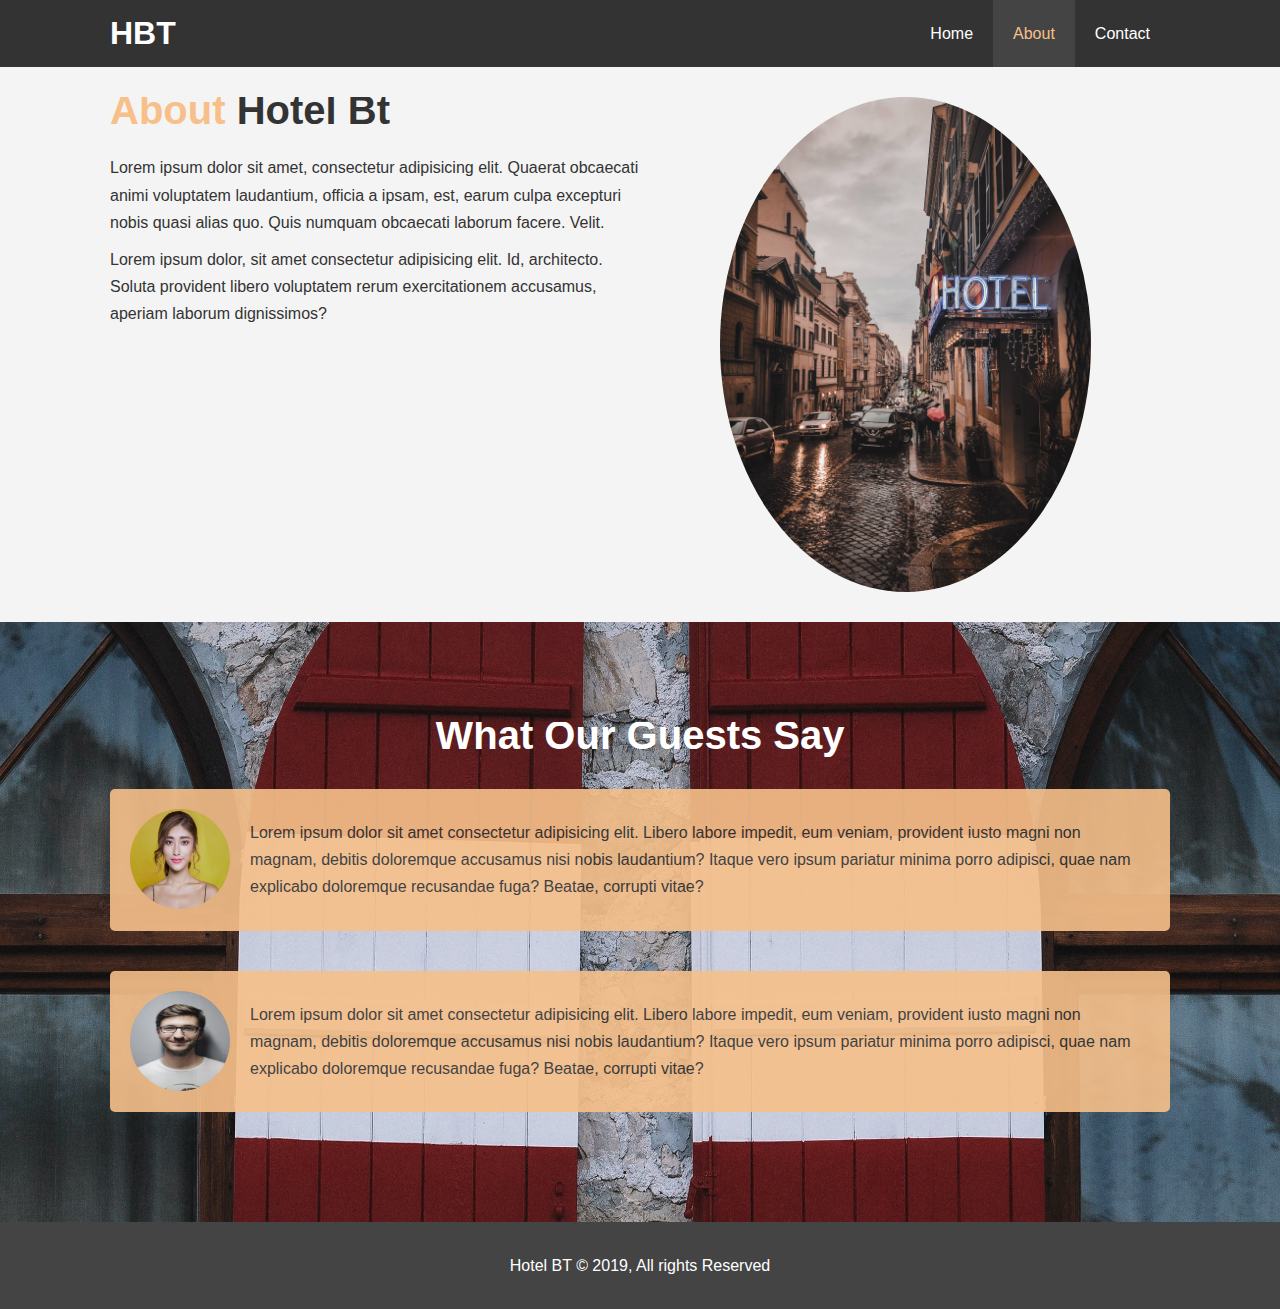
<file: about.html>
<!DOCTYPE html>
<html lang="en">
  <head>
    <meta charset="UTF-8" />
    <meta http-equiv="X-UA-Compatible" content="IE=edge" />
    <meta name="viewport" content="width=device-width, initial-scale=1.0" />
    <meta
      name="description"
      content="Welcome to the most extraordinary hotel in Boston Mas."
    />
    <meta name="keywords" content="hotel, boston hotel, new england hotel" />
    <link rel="stylesheet" href="css/style.css" />
    <title>Hotel BT | About</title>
  </head>
  <body>
    <header>
      <nav id="navbar">
        <div class="container">
          <h1 class="logo"><a href="index.html">HBT</a></h1>
          <ul>
            <li><a  href="index.html">Home</a></li>
            <li><a class="current" href="about.html">About</a></li>
            <li><a href="contact.html">Contact</a></li>
          </ul>
        </div>
      </nav>

      <header>

    <!--  -->
    <section id="about-info" class="bg-light py-3">
        <div class="container">
            <div class="info-left">
                <h1 class="l-heading"><span class="text-primary">About</span> Hotel Bt</h1>
                <p>Lorem ipsum dolor sit amet, consectetur adipisicing elit. Quaerat obcaecati animi voluptatem laudantium, officia a ipsam, est, earum culpa excepturi nobis quasi alias quo. Quis numquam obcaecati laborum facere. Velit.</p>
                <p>Lorem ipsum dolor, sit amet consectetur adipisicing elit. Id, architecto. Soluta provident libero voluptatem rerum exercitationem accusamus, aperiam laborum dignissimos?</p>
            </div>
            <div class="info-right">
                <img src="img/photo2.jpg" alt="hotel">
            </div>
        </div>
    </section>

    <div class="clr"></div>

    <section id="testimonials" class="py-3">
        <div class="container">
            <h2 class="l-heading">What Our Guests Say</h2>
            <div class="testimonial bg-primary">
                <img src="img/person1.jpg" alt="">
                <p>Lorem ipsum dolor sit amet consectetur adipisicing elit. Libero labore impedit, eum veniam, provident iusto magni non magnam, debitis doloremque accusamus nisi nobis laudantium? Itaque vero ipsum pariatur minima porro adipisci, quae nam explicabo doloremque recusandae fuga? Beatae, corrupti vitae?</p>
            </div>

            <div class="testimonial bg-primary">
                <img src="img/person2.jpg" alt="">
                <p>Lorem ipsum dolor sit amet consectetur adipisicing elit. Libero labore impedit, eum veniam, provident iusto magni non magnam, debitis doloremque accusamus nisi nobis laudantium? Itaque vero ipsum pariatur minima porro adipisci, quae nam explicabo doloremque recusandae fuga? Beatae, corrupti vitae?</p>
            </div>
        </div>
    </section>
    
    <footer id="main-footer">
      <p>Hotel BT &copy 2019, All rights Reserved</p>
    </footer>
  </body>
</html>
</file>
<file: css/style.css>
/* Reset */
* {
    margin: 0;
    padding: 0;
    box-sizing: border-box;
}

/* Main Styling */
html,
body {
    font-family: 'Segoe UI', Tahoma, Geneva, Verdana, sans-serif;
    line-height: 1.7em;
}

a {
    color: #333;
    text-decoration: none;
}

h1,
h2,
h3 {
    padding-bottom: 20px;
}

p {
    margin: 10px 0;
}

/* utility class */
.container {
    margin: auto;
    max-width: 1100px;
    overflow: auto;
    padding: 0 20px;
}

.text-primary {
    color: #f7c08a;
}

.lead {
    font-size: 20px;
}

.btn {
    display: inline-block;
    font-size: 18px;
    color: #fff;
    background-color: #333;
    padding: 13px 20px;
    border: none;
    cursor: pointer;
    /*  */
    border-radius: 5px;
}

.btn-light {
    background-color: #f4f4f4;
    color: #333;
}

.btn:hover {
    background: #f7c08a;
    color: #333;
}

.bg-dark {
    background: #333;
    color: #fff;
}

.bg-light {
    background: #f4f4f4;
    color: #333;
}

.bg-primary {
    background: #f7c08a;
    color: #333;
}

/* padding */
.py-1 {
    padding: 10px 0;
}

.py-2 {
    padding: 20px 0;
}

.py-3 {
    padding: 30px 0;
}

.l-heading {
    font-size: 40px;
}

.clr {
    clear: both;
}

/* navbar */
#navbar {
    background-color: #333;
    color: #fff;
    overflow: auto;
}

#navbar a {
    color: #fff;
}

#navbar h1 {
    float: left;
    padding-top: 20px;
}

#navbar ul {
    list-style: none;
    float: right;
}

#navbar ul li {
    float: left;
}

#navbar ul li a {
    display: block;
    padding: 20px;
    text-align: center;
}

#navbar ul li a:hover,
#navbar ul li a.current {
    background-color: #444;
    color: #f7c08a;
}

/* Showcase */
#showcase {
    background: url('../img/showcase.jpg') no-repeat center center/cover;
    height: 600px;
}

#showcase .showcase-content {
    color: #fff;
    text-align: center;
    padding-top: 170px;
}

#showcase .showcase-content h1 {
    font-size: 60px;
    line-height: 1.2em;
}

#showcase .showcase-content p {
    padding-bottom: 20px;
    line-height: 1.7em;
}

/* home-info */
#home-info {
    height: 400px;
}

#home-info .info-img {
    float: left;
    width: 50%;
    background: url("../img/home-info.jpg") no-repeat center center/cover;
    min-height: 100%;
}

#home-info .info-content {
    float: right;
    width: 50%;
    height: 100%;
    text-align: center;
    padding: 50px 30px;
    overflow: hidden;
}

#home-info .info-content p {
    padding-bottom: 30px;
}

/* features */
.box {
    float: left;
    width: 33.3%;
    padding: 50px;
    text-align: center;
}

.box i {
    margin-bottom: 10px;
}



/* about  info*/

#about-info .info-right {
    float: right;
    width: 50%;
    min-height: 100%;
}

#about-info .info-left {
    float: left;
    width: 50%;
    min-height: 100%;
}

#about-info .info-right img {
    width: 70%;
    display: block;
    margin: auto;
    border-radius: 50%;
}


/* testimonials */

#testimonials {
    height: 600px;
    background: url("../img/photo1.jpg") no-repeat center center/cover;
    padding-top: 100px;
}

#testimonials .testimonial img {
    width: 100px;
    height: 100px;
    float: left;
    margin-right: 20px;
    border-radius: 50%;
}

#testimonials h2 {
    color: #fff;
    text-align: center;
    padding-bottom: 40px;
}

#testimonials .testimonial {
    padding: 20px;
    margin-bottom: 40px;
    border-radius: 5px;
    opacity: 0.9;

}

/* Contact form*/

#contact-form .form-group {
    margin-bottom: 20px;
}

#contact-form label {
    display: block;
    margin-bottom: 5px;
}

#contact-form input,
#contact-form textarea {
    width: 100%;
    padding: 10px;
    border: 1px solid #ddd;
}

#contact-form input:focus,
#contact-form textarea:focus {
    outline: none;
    border-color: #f7c08a;
}

#contact-form textarea {
    height: 200px;
}



/* footer */
#main-footer {
    text-align: center;
    background: #444;
    color: #fff;
    padding: 20px;
}
</file>
